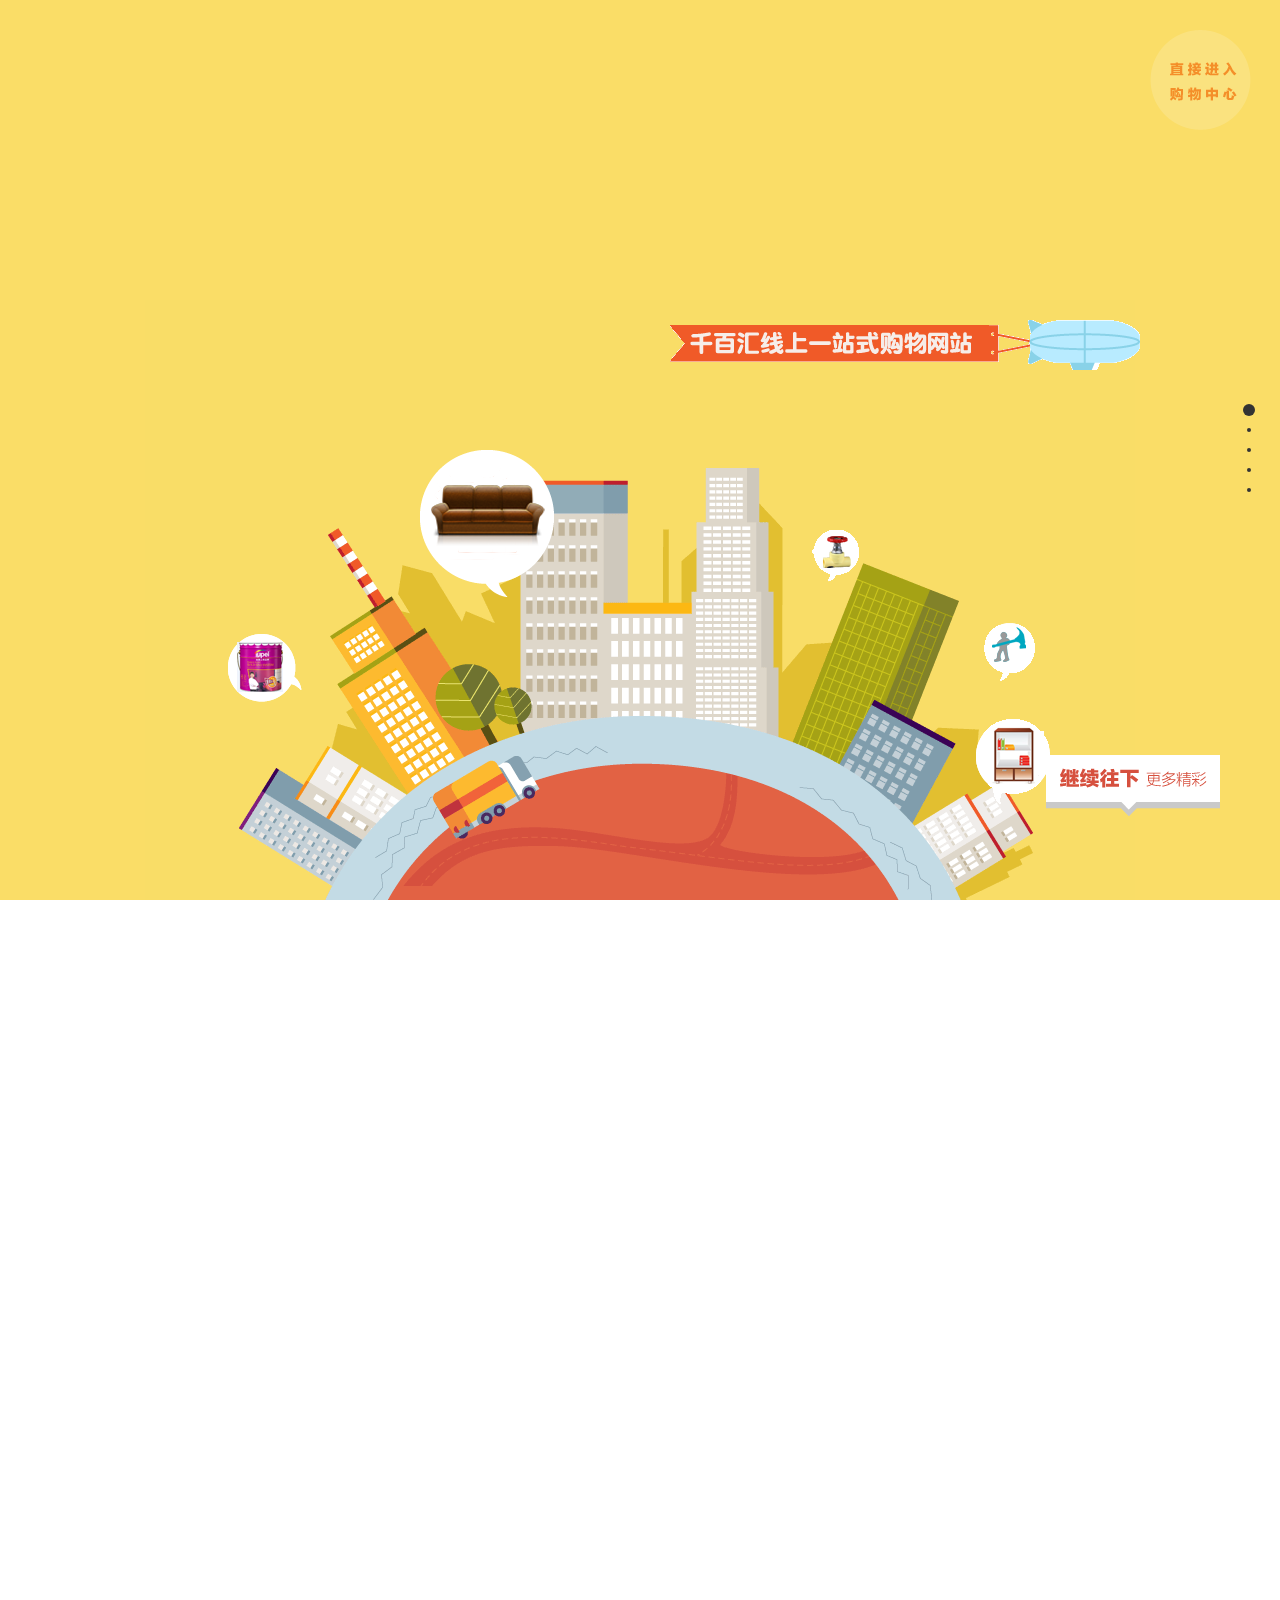
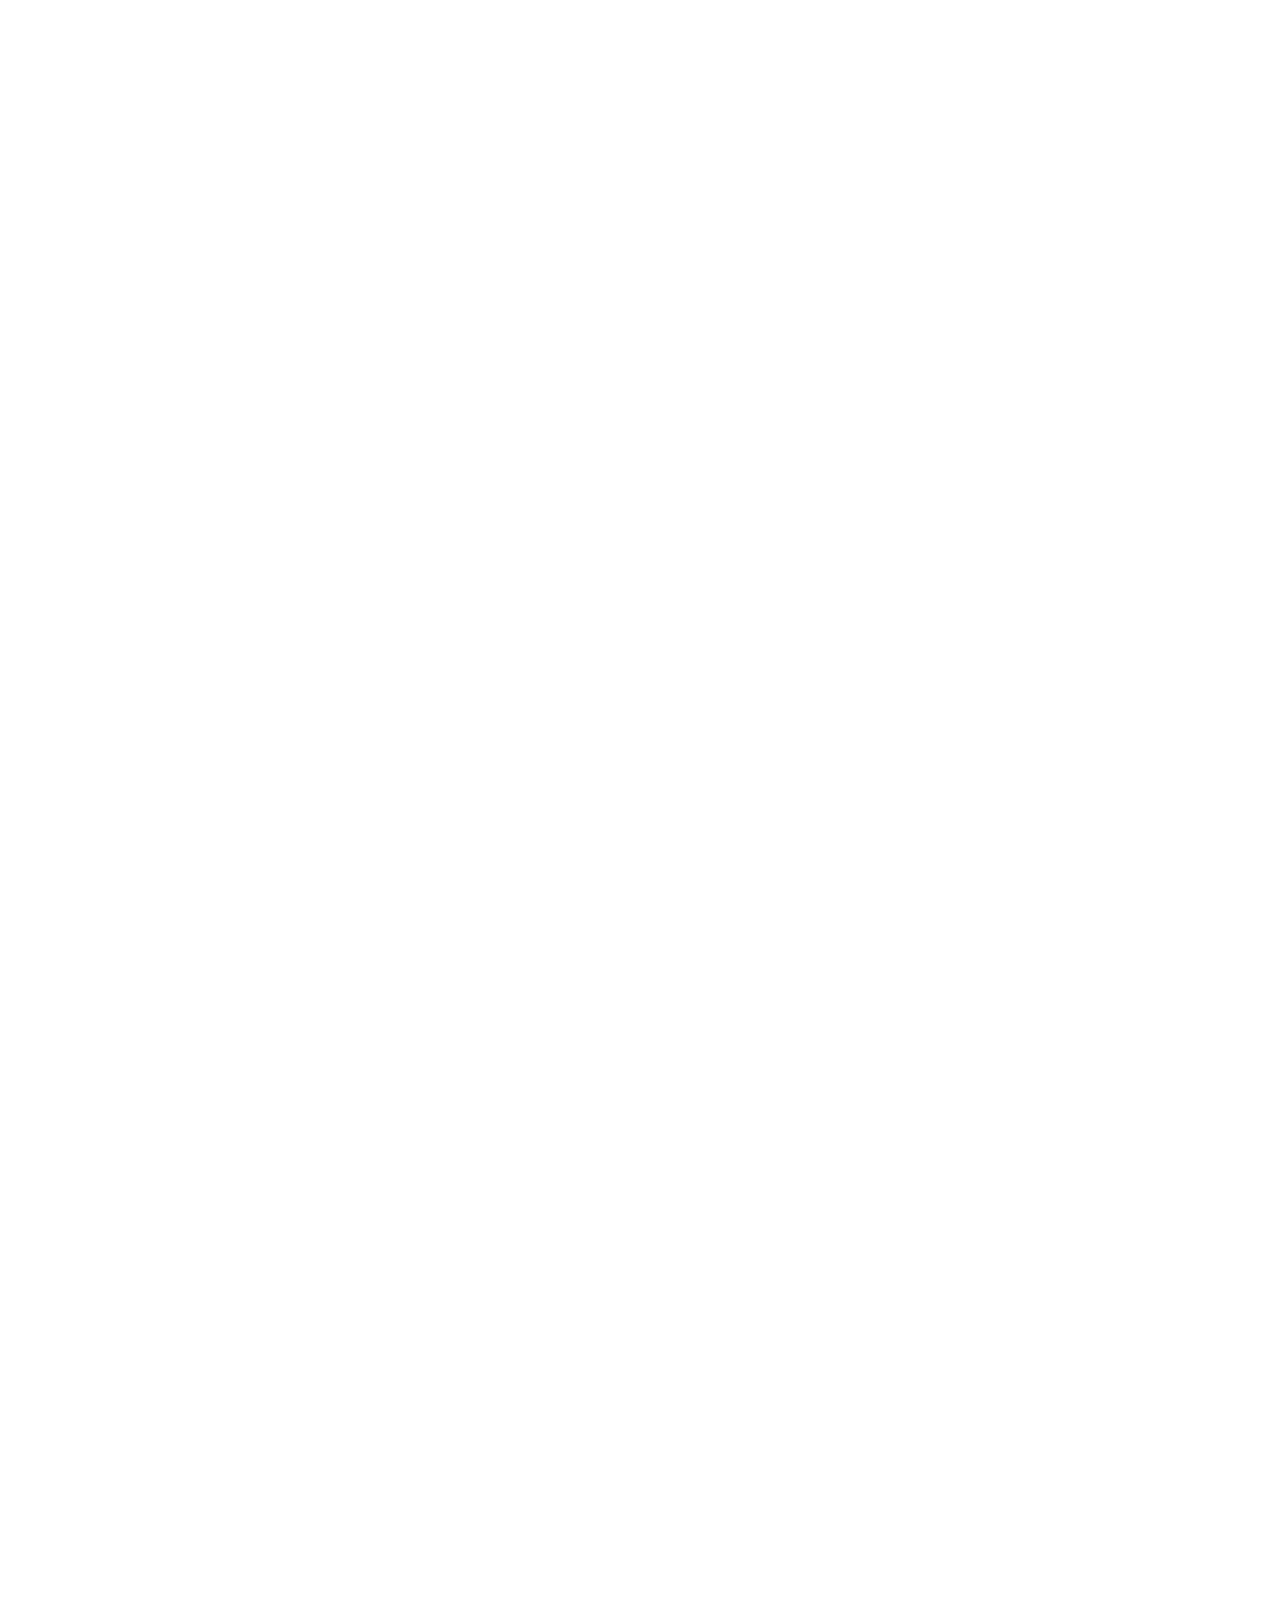
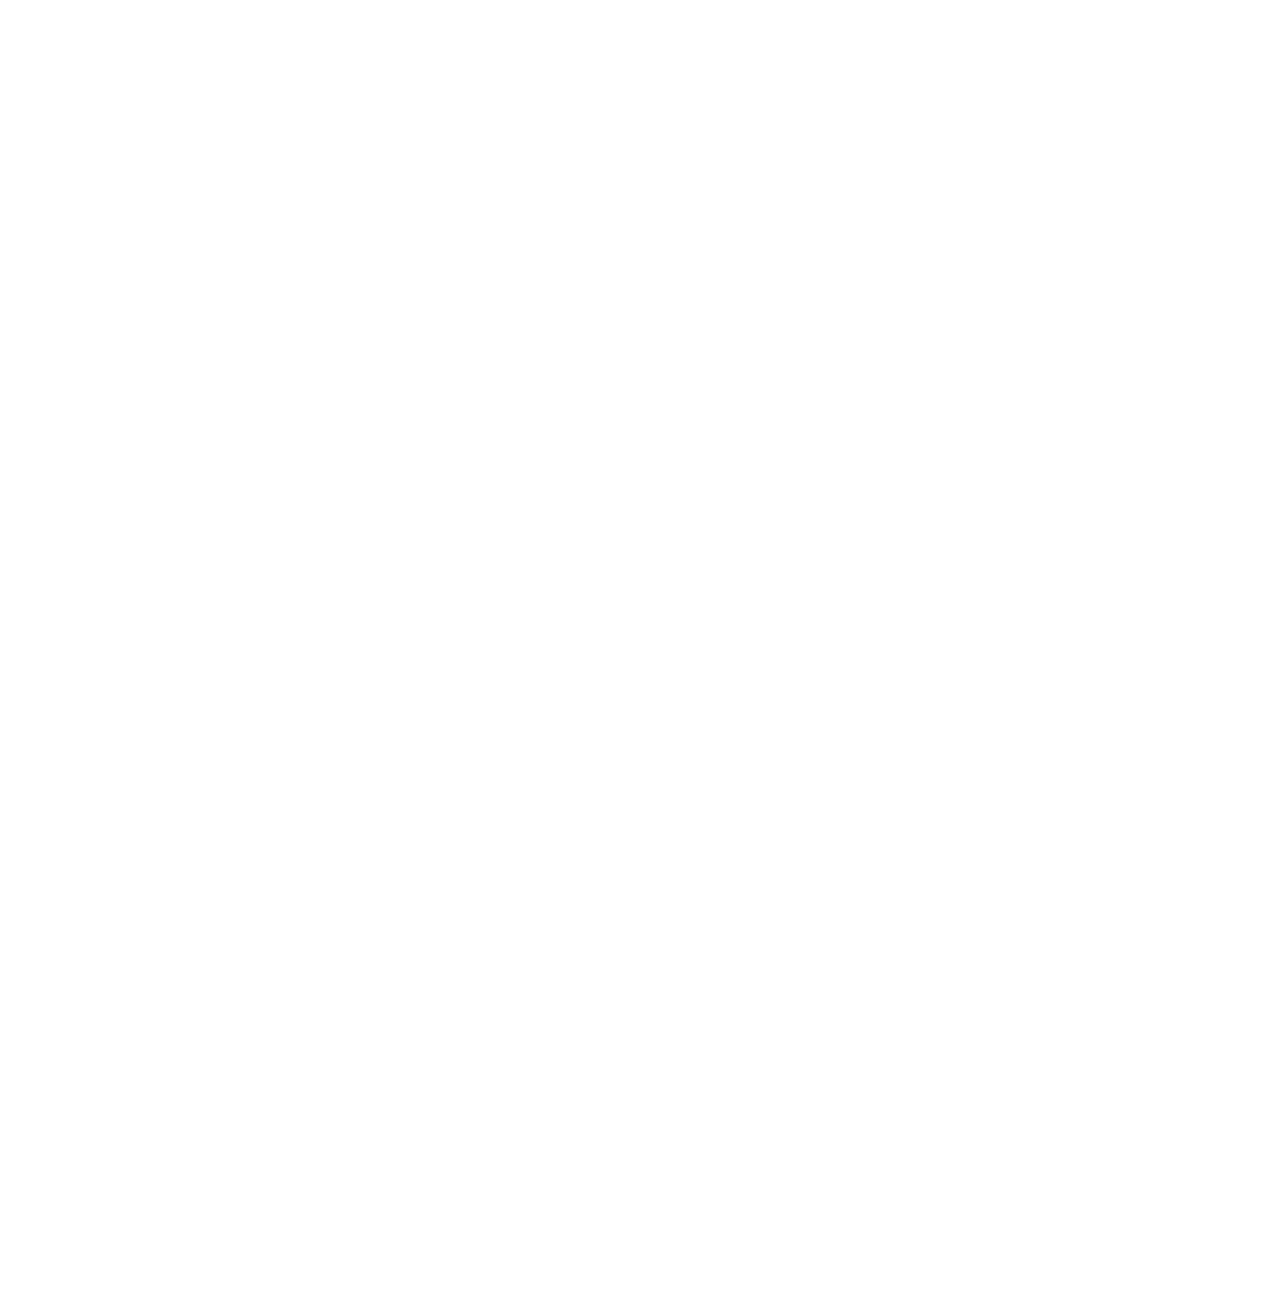
<file: CSS3网页动画-购物车/index.html>
<!DOCTYPE html>
<html lang="en">
<head>
    <meta charset="UTF-8">
    <title>gouwuche</title>
    <link rel="stylesheet" href="css/jquery.fullpage.css">
    <link rel="stylesheet" href="css/index.css">
</head>
<body>
<a href="#" class="go"><img src="images/00-go.png" alt=""></a>
<a href="javascript:;" class="more"><img src="images/00-more.png" alt=""></a>

<div class="container">
    <div class="section screen01">
        <div class="content">
            <div class="goods"><img src="images/01-goods.png" alt=""></div>
            <div class="sofa"><img src="images/01-sofa.png" alt=""></div>
            <div class="fly"><img src="images/01-fly.png" alt=""></div>
        </div>
    </div>
    <div class="section screen02">
        <div class="content">
            <div class="goods"><img src="images/02-goods.png" alt=""></div>
            <div class="sofa"><img src="images/02-sofa.png" alt=""></div>
            <div class="input">
                <img class="search" src="images/02-search.png" alt="">
                <img class="key" src="images/02-key.png" alt="">
            </div>
            <div class="text">
                <img class="text01" src="images/02-text1.png" alt="">
                <img class="text02" src="images/02-text2.png" alt="">
            </div>
        </div>
    </div>

    <div class="section screen03">
        <div class="content">
            <div class="sofa"><img src="images/02-sofa.png" alt=""></div>
            <div class="change">
                <img src="images/03-change01.gif" alt="">
                <img src="images/03-change02.gif" alt="">
            </div>
            <div class="cart">
                <img src="images/03-cart01.gif" alt="">
                <img src="images/03-cart02.gif" alt="">
            </div>
        </div>
    </div>
    <div class="section">5</div>
    <div class="section">6</div>
</div>
<script src="js/jquery.min.js"></script>
<script src="js/jquery.fullpage.js"></script>
<script src="js/index.js"></script>
</body>
</html>
</file>
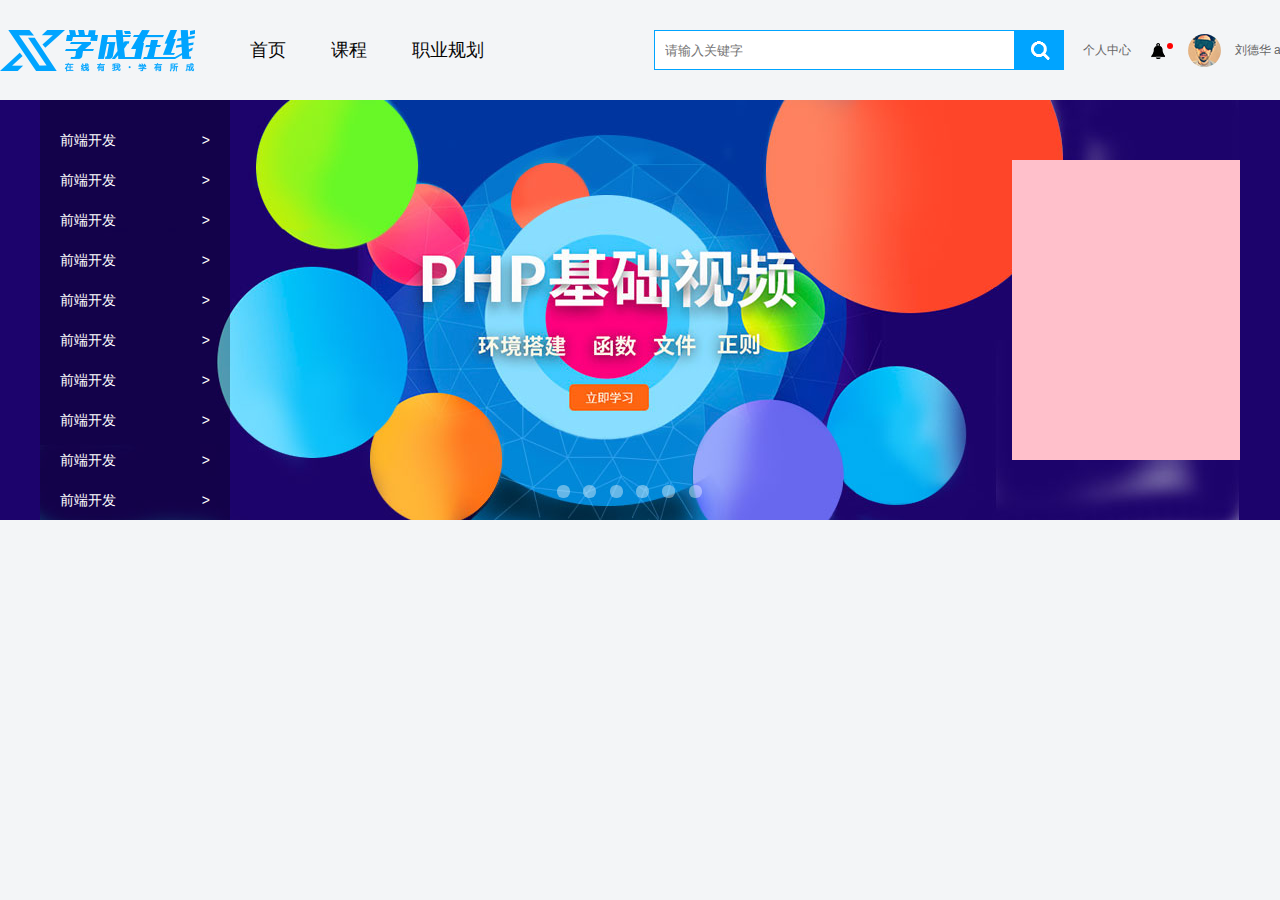
<file: 基础仿学成在线网站/index.html>
<!DOCTYPE html>
<html lang="en">
<head>
	<meta charset="UTF-8">
	<title>学成在线教育平台-不是每个网站都叫学成在线</title>
	<!-- css初始化文件 -->
	<link rel="stylesheet" href="css/base.css">
	<!-- 首页文件 -->
	<link rel="stylesheet" href="css/index.css">
	<!-- 制作自己的ico图标  利用转换工具 把 png 转换为ico格式 bitbug -->
	<link rel="shortcut icon" href="favicon.ico" /> 
</head>
<body>
	<header>
		<!-- logo -->
		<div class="logo">
			<h1>
				<a href="#" title="学成在线教育平台">学成在线</a>
			</h1>
		</div>
		<!-- nav部分 -->
		<nav>
			<ul>
				<li><a href="#">首页</a></li>
				<li><a href="#">课程</a></li>
				<li><a href="#">职业规划</a></li>
			</ul>
		</nav>

		<!-- search -->
		<div class="search">
			<input type="search" name="" id="" placeholder="请输入关键字"> <button></button>
		</div>
		<!-- 个人中心 -->
		<div class="personal">
			<dl>
				<dt>个人中心</dt>
				<dd>
					<s>
						<img src="images/ld.png" height="16" width="14" alt="">
					</s>
					<span>
						<img src="images/pic.png" height="33" width="33" alt="">
						刘德华 andy
					</span>
				</dd>
			</dl>
		</div>
	</header>

	<div class="banner">
		<div class="w inner">
			<ul>
				<li><a href="#"><img src="images/banner.jpg" ></a></li>
			</ul>
			<!-- 侧边栏 -->
			<div class="subnav">
				 <ul>
				 	<li><a href="#">前端开发  <span> > </span></a></li>
				 	<li><a href="#">前端开发  <span> > </span></a></li>
				 	<li><a href="#">前端开发  <span> > </span></a></li>
				 	<li><a href="#">前端开发  <span> > </span></a></li>
				 	<li><a href="#">前端开发  <span> > </span></a></li>
				 	<li><a href="#">前端开发  <span> > </span></a></li>
				 	<li><a href="#">前端开发  <span> > </span></a></li>
				 	<li><a href="#">前端开发  <span> > </span></a></li>
				 	<li><a href="#">前端开发  <span> > </span></a></li>
				 	<li><a href="#">前端开发  <span> > </span></a></li>
				 </ul>
			</div>

			<!-- 小圆点 -->
			<div class="circle">
				<i class="current"></i>
				<i></i>
				<i></i>
				<i></i>
				<i></i>
				<i></i>
			</div>

			<div class="timebook">
				
			</div>
		</div>
	</div>
</body>
</html>
</file>
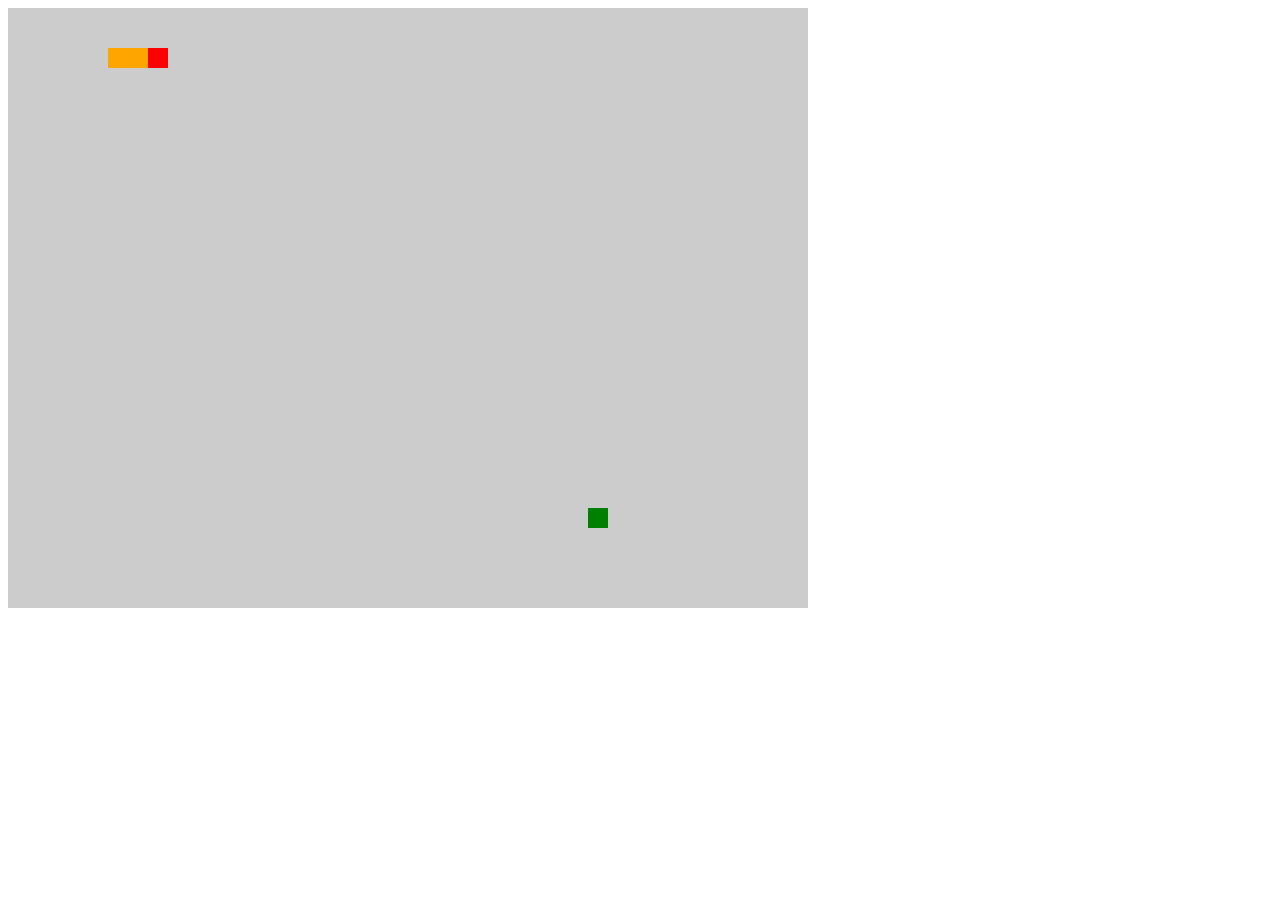
<file: js贪吃蛇.html>
<!DOCTYPE html>
<html lang="en">
<head>
  <meta charset="UTF-8">
  <title>title</title>
  <style>
    .map {
      width: 800px;
      height: 600px;
      background-color: #CCC;
      position: relative;
    }
  </style>
</head>
<body>
<!--画出地图,设置样式-->
<div class="map"></div>
<script>


  //自调用函数----食物的
  (function () {
    var elements = [];//用来保存每个小方块食物的
    //食物就是一个对象,有宽,有高,有颜色,有横纵坐标,先定义构造函数,然后创建对象
    function Food(x, y, width, height, color) {
      //横纵坐标
      this.x = x || 0;
      this.y = y || 0;
      //宽和高
      this.width = width || 20;
      this.height = height || 20;
      //背景颜色
      this.color = color || "green";
    }

    //为原型添加初始化的方法(作用：在页面上显示这个食物)
    //因为食物要在地图上显示,所以,需要地图的这个参数(map---就是页面上的.class=map的这个div)
    Food.prototype.init = function (map) {
      //先删除这个小食物
      //外部无法访问的函数
      remove();

      //创建div
      var div = document.createElement("div");
      //把div加到map中
      map.appendChild(div);
      //设置div的样式
      div.style.width = this.width + "px";
      div.style.height = this.height + "px";
      div.style.backgroundColor = this.color;
      //先脱离文档流
      div.style.position = "absolute";
      //随机横纵坐标
      this.x = parseInt(Math.random() * (map.offsetWidth / this.width)) * this.width;
      this.y = parseInt(Math.random() * (map.offsetHeight / this.height)) * this.height;
      div.style.left = this.x + "px";
      div.style.top = this.y + "px";

      //把div加入到数组elements中
      elements.push(div);
    };

    //私有的函数---删除食物的
    function remove() {
      //elements数组中有这个食物
      for (var i = 0; i < elements.length; i++) {
        var ele = elements[i];
        //找到这个子元素的父级元素,然后删除这个子元素
        ele.parentNode.removeChild(ele);
        //再次把elements中的这个子元素也要删除
        elements.splice(i, 1);
      }
    }

    //把Food暴露给Window,外部可以使用
    window.Food = Food;
  }());

  //自调用函数---小蛇
  (function () {
    var elements = [];//存放小蛇的每个身体部分
    //小蛇的构造函数
    function Snake(width, height, direction) {
      //小蛇的每个部分的宽
      this.width = width || 20;
      this.height = height || 20;
      //小蛇的身体
      this.body = [
        {x: 3, y: 2, color: "red"},//头
        {x: 2, y: 2, color: "orange"},//身体
        {x: 1, y: 2, color: "orange"}//身体
      ];
      //方向
      this.direction = direction || "right";
    }

    //为原型添加方法--小蛇初始化的方法
    Snake.prototype.init = function (map) {
      //先删除之前的小蛇
      remove();//===========================================

      //循环遍历创建div
      for (var i = 0; i < this.body.length; i++) {
        //数组中的每个数组元素都是一个对象
        var obj = this.body[i];
        //创建div
        var div = document.createElement("div");
        //把div加入到map地图中
        map.appendChild(div);
        //设置div的样式
        div.style.position = "absolute";
        div.style.width = this.width + "px";
        div.style.height = this.height + "px";
        //横纵坐标
        div.style.left = obj.x * this.width + "px";
        div.style.top = obj.y * this.height + "px";
        //背景颜色
        div.style.backgroundColor = obj.color;
        //方向暂时不定
        //把div加入到elements数组中----目的是为了删除
        elements.push(div);
      }
    };

    //为原型添加方法---小蛇动起来
    Snake.prototype.move = function (food, map) {
      //改变小蛇的身体的坐标位置
      var i = this.body.length - 1;//2
      for (; i > 0; i--) {
        this.body[i].x = this.body[i - 1].x;
        this.body[i].y = this.body[i - 1].y;
      }
      //判断方向---改变小蛇的头的坐标位置
      switch (this.direction) {
        case "right":
          this.body[0].x += 1;
          break;
        case "left":
          this.body[0].x -= 1;
          break;
        case "top":
          this.body[0].y -= 1;
          break;
        case "bottom":
          this.body[0].y += 1;
          break;
      }

      //判断有没有吃到食物
      //小蛇的头的坐标和食物的坐标一致
      var headX=this.body[0].x*this.width;
      var headY=this.body[0].y*this.height;
      //判断小蛇的头的坐标和食物的坐标是否相同
      if(headX==food.x&&headY==food.y){
        //获取小蛇的最后的尾巴
        var last=this.body[this.body.length-1];
        //把最后的蛇尾复制一个,重新的加入到小蛇的body中
        this.body.push({
          x:last.x,
          y:last.y,
          color:last.color
        });
        //把食物删除,重新初始化食物
        food.init(map);
      }
    }
    ;//删除小蛇的私有的函数=============================================================================
    function remove() {
      //删除map中的小蛇的每个div,同时删除elements数组中的每个元素,从蛇尾向蛇头方向删除div
      var i = elements.length - 1;
      for (; i >= 0; i--) {
        //先从当前的子元素中找到该子元素的父级元素,然后再弄死这个子元素
        var ele = elements[i];
        //从map地图上删除这个子元素div
        ele.parentNode.removeChild(ele);
        elements.splice(i, 1);
      }
    }

    //把Snake暴露给window,外部可以访问
    window.Snake = Snake;
  }());

  //自调用函数---游戏对象================================================
  (function () {

    var that = null;//该变量的目的就是为了保存游戏Game的实例对象-------

    //游戏的构造函数
    function Game(map) {
      this.food = new Food();//食物对象
      this.snake = new Snake();//小蛇对象
      this.map = map;//地图
      that = this;//保存当前的实例对象到that变量中-----------------此时that就是this
    }

    //初始化游戏-----可以设置小蛇和食物显示出来
    Game.prototype.init = function () {
      //初始化游戏
      //食物初始化
      this.food.init(this.map);
      //小蛇初始化
      this.snake.init(this.map);
      //调用自动移动小蛇的方法========================||调用了小蛇自动移动的方法
      this.runSnake(this.food, this.map);
      //调用按键的方法
      this.bindKey();//========================================
    };

    //添加原型方法---设置小蛇可以自动的跑起来
    Game.prototype.runSnake = function (food, map) {

      //自动的去移动
      var timeId = setInterval(function () {
        //此时的this是window
        //移动小蛇
        this.snake.move(food, map);
        //初始化小蛇
        this.snake.init(map);
        //横坐标的最大值
        var maxX = map.offsetWidth / this.snake.width;
        //纵坐标的最大值
        var maxY = map.offsetHeight / this.snake.height;
        //小蛇的头的坐标
        var headX = this.snake.body[0].x;
        var headY = this.snake.body[0].y;
        //横坐标
        if (headX < 0 || headX >= maxX) {
          //撞墙了,停止定时器
          clearInterval(timeId);
          alert("游戏结束");
        }
        //纵坐标
        if (headY < 0 || headY >= maxY) {
          //撞墙了,停止定时器
          clearInterval(timeId);
          alert("游戏结束");
        }
      }.bind(that), 150);
    };

    //添加原型方法---设置用户按键,改变小蛇移动的方向
    Game.prototype.bindKey=function () {

      //获取用户的按键,改变小蛇的方向
      document.addEventListener("keydown",function (e) {
        //这里的this应该是触发keydown的事件的对象---document,
        //所以,这里的this就是document
        //获取按键的值
        switch (e.keyCode){
          case 37:this.snake.direction="left";break;
          case 38:this.snake.direction="top";break;
          case 39:this.snake.direction="right";break;
          case 40:this.snake.direction="bottom";break;
        }
      }.bind(that),false);
    };

    //把Game暴露给window,外部就可以访问Game对象了
    window.Game = Game;
  }());



  //初始化游戏对象
  var gm = new Game(document.querySelector(".map"));

  //初始化游戏---开始游戏
  gm.init();


  //外部测试代码
  //  var fd = new Food();
  //  fd.init(document.querySelector(".map"));
  //  //创建小蛇
  //  var snake = new Snake();
  //  snake.init(document.querySelector(".map"));//先在地图上看到小蛇
  //
  //
  //
  //  setInterval(function () {
  //    snake.move(fd, document.querySelector(".map"));
  //    snake.init(document.querySelector(".map"));
  //  }, 150);


  //  snake.move(fd, document.querySelector(".map"));//走一步
  //  snake.init(document.querySelector(".map"));//初始化---重新画一条小蛇(先删除之前的小蛇,把现在的小蛇显示出来)

  //  snake.move(fd, document.querySelector(".map"));
  //  snake.init(document.querySelector(".map"));
  //  snake.move(fd, document.querySelector(".map"));
  //  snake.init(document.querySelector(".map"));
  //  snake.move(fd, document.querySelector(".map"));
  //  snake.init(document.querySelector(".map"));
  //  snake.move(fd, document.querySelector(".map"));
  //  snake.init(document.querySelector(".map"));
  //  snake.move(fd, document.querySelector(".map"));
  //  snake.init(document.querySelector(".map"));
  //
  //  snake.move(fd, document.querySelector(".map"));
  //  snake.init(document.querySelector(".map"));


  //  fd.init(document.querySelector(".map"));
  //  fd.init(document.querySelector(".map"));
  //  fd.init(document.querySelector(".map"));
  //  fd.init(document.querySelector(".map"));
  //console.log(fd.x+"====>"+fd.y);

  //console.log(fd.width);

</script>
</body>
</html>
</file>
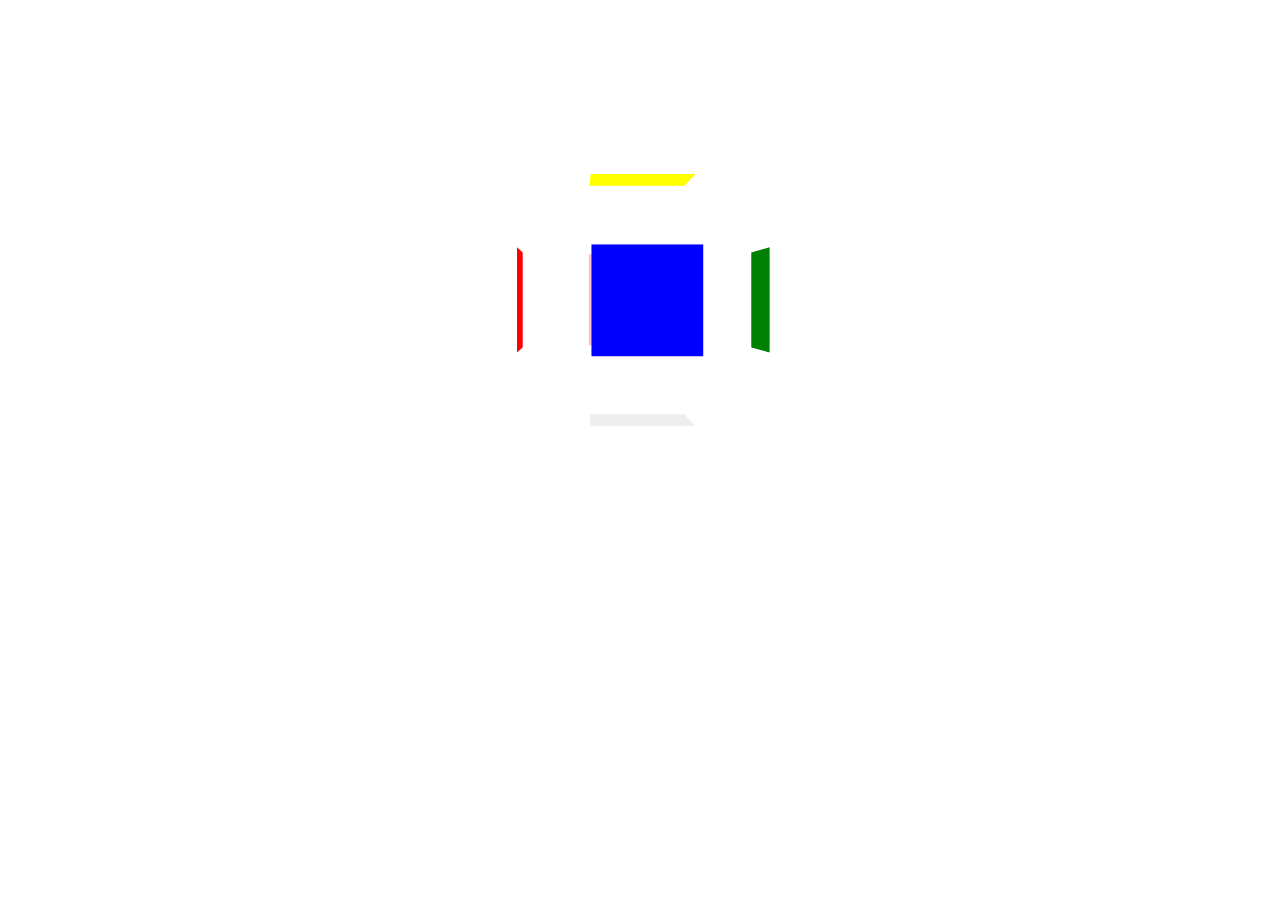
<file: 方块旋转动画.html>
<!DOCTYPE html>
<html>
	<head>
		<meta charset="UTF-8">
		<title></title>
	</head>
	<style type="text/css">
	.overbox{
		-webkit-perspective: 1000;
		perspective-origin: 45% 50%;
		}
	.box{
		margin: 50px auto;
		/*overflow: hidden;
		position: relative;
		/*background-color: lightblue;*/
		width: 500px;
		height: 500px;
		/*-webkit-perspective: 1000;*/
		/*perspective-origin: 0% 50%;*/
		animation: roate 8s ease-in-out infinite;
		/*transform: rotateX(0deg) rotateY(0deg);*/
		transform-style: preserve-3d;
	}
	.color{
		position: absolute;
		color: rgba(0,0,0,.0);
		width: 100px;
		height: 100px;		
	}
	.box1{
		left: 200px;
		top: 200px;
		background-color: blue;
		transform: translateZ(100px);
	}
	.box2{
		left: 80px;
		top: 200px;
		background-color: red;
		transform: rotateY(90deg);
	}
	.box3{
		left: 200px;
		top: 80px;
		background-color: yellow;
		transform: rotateX(90deg);
	}
	.box4{
		left: 320px;
		top: 200px;
		background-color: green;
		transform: rotateY(90deg);
	}	
	.box5{
		left: 200px;
		top: 320px;
		background-color: #eee;
		transform: rotateX(90deg);
	}
	.box6{
		left: 200px;
		top: 200px;
		background-color: pink;
		transform: translateZ(-100px);	
	}	
	@keyframes roate{
		0%{transform: rotateX(0deg) rotateY(0deg);}
		50%{transform: rotateX(360deg) rotateY(0deg);}
		100%{transform: rotateX(360deg) rotateY(360deg);}
	}	
	</style>
	
	<body>
		<div class="overbox">
			<div class="box">
				<div class="color box1">1</div>
				<div class="color box2">2</div>
				<div class="color box3">3</div>
				<div class="color box4">4</div>
				<div class="color box5">5</div>
				<div class="color box6">6</div>
			</div>	
		</div>

	</body>
</html>
</file>
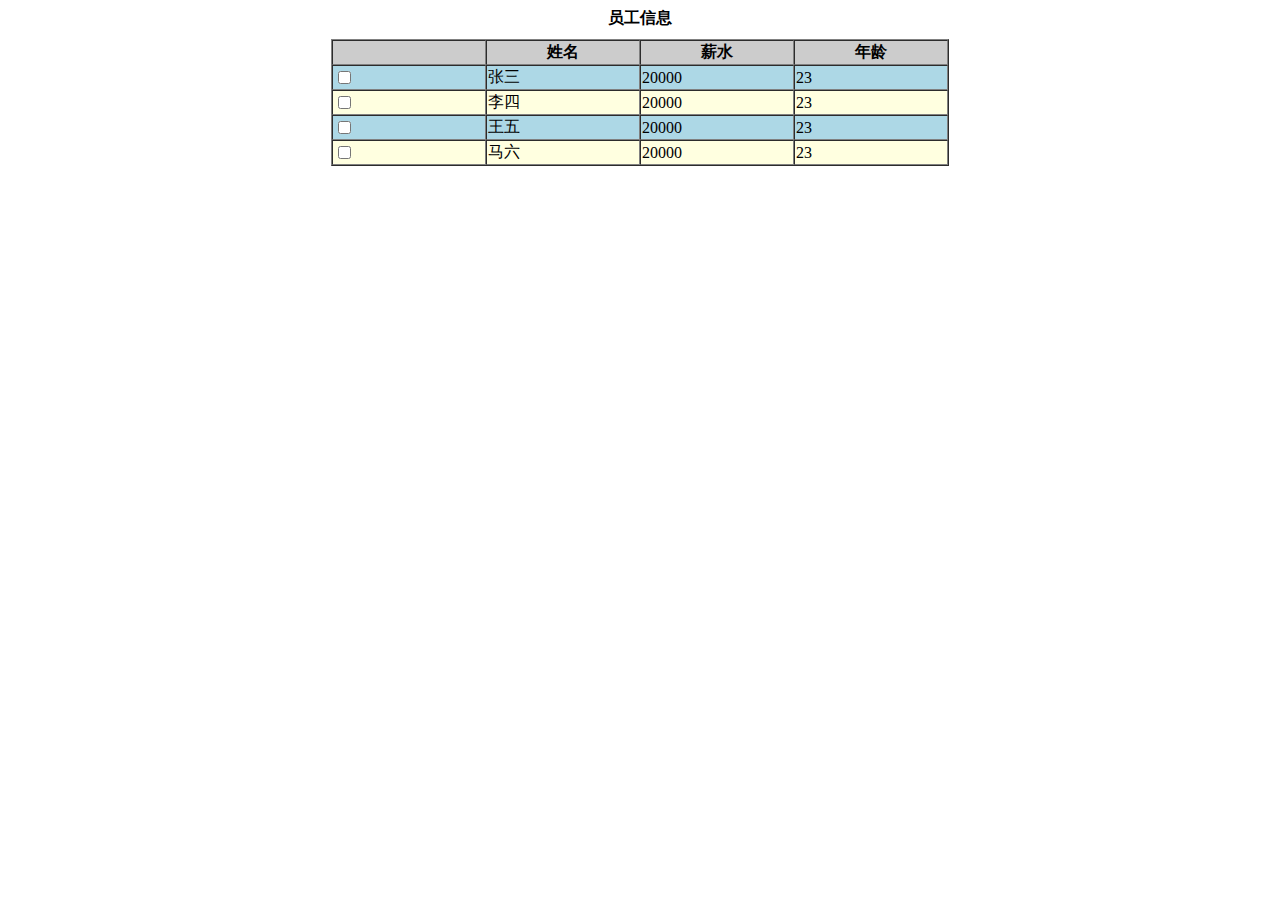
<file: 选中复选框高亮.html>
<!DOCTYPE html>
<html lang="en">
<head>
	<meta charset="UTF-8">
	<title>Document</title>
	<script src="https://cdn.staticfile.org/jquery/1.10.2/jquery.min.js"></script>
	<style type="text/css">
		tr,th{
			width: 150px;
		}
		.tou{
			background-color: #ccc;
		}
		.yi,.san{
			background-color: lightblue;
		}
		.er,.si{
			background-color: lightyellow;
		}
		.co{
			background-color: yellow;
		}
</style>
</head>
<body>
	<table id="aijquery" border="1" cellspacing="0" align="center" >
		<caption style="margin-bottom: 10px; font-size: 16px; font-weight: bold">员工信息</caption>
		<thead class="tou">
			<th></th>
			<th>姓名</th>
			<th>薪水</th>
			<th>年龄</th>
		</thead>
		<tbody>
			<tr class="yi">
				<td><input type="checkbox"></td>
				<td>张三</td>
				<td>20000</td>
				<td>23</td>
			</tr>
			<tr class="er">
				<td><input type="checkbox"></td>
				<td>李四</td>
				<td>20000</td>
				<td>23</td>
			</tr>
			<tr class="san">
				<td><input type="checkbox"></td>
				<td>王五</td>
				<td>20000</td>
				<td>23</td>
			</tr>
			<tr class="si">
				<td><input type="checkbox"></td>
				<td>马六</td>
				<td>20000</td>
				<td>23</td>
			</tr>
		</tbody>
	</table>
	<script>
		$(document).ready(function(){
			$("input").on('click',function(e){
				$(this).is(':checked')?
					$(this).parents('tr').addClass("co"):
					$(this).parents('tr').removeClass("co")
				})	
			})
	</script>
</body>
</html>
</file>
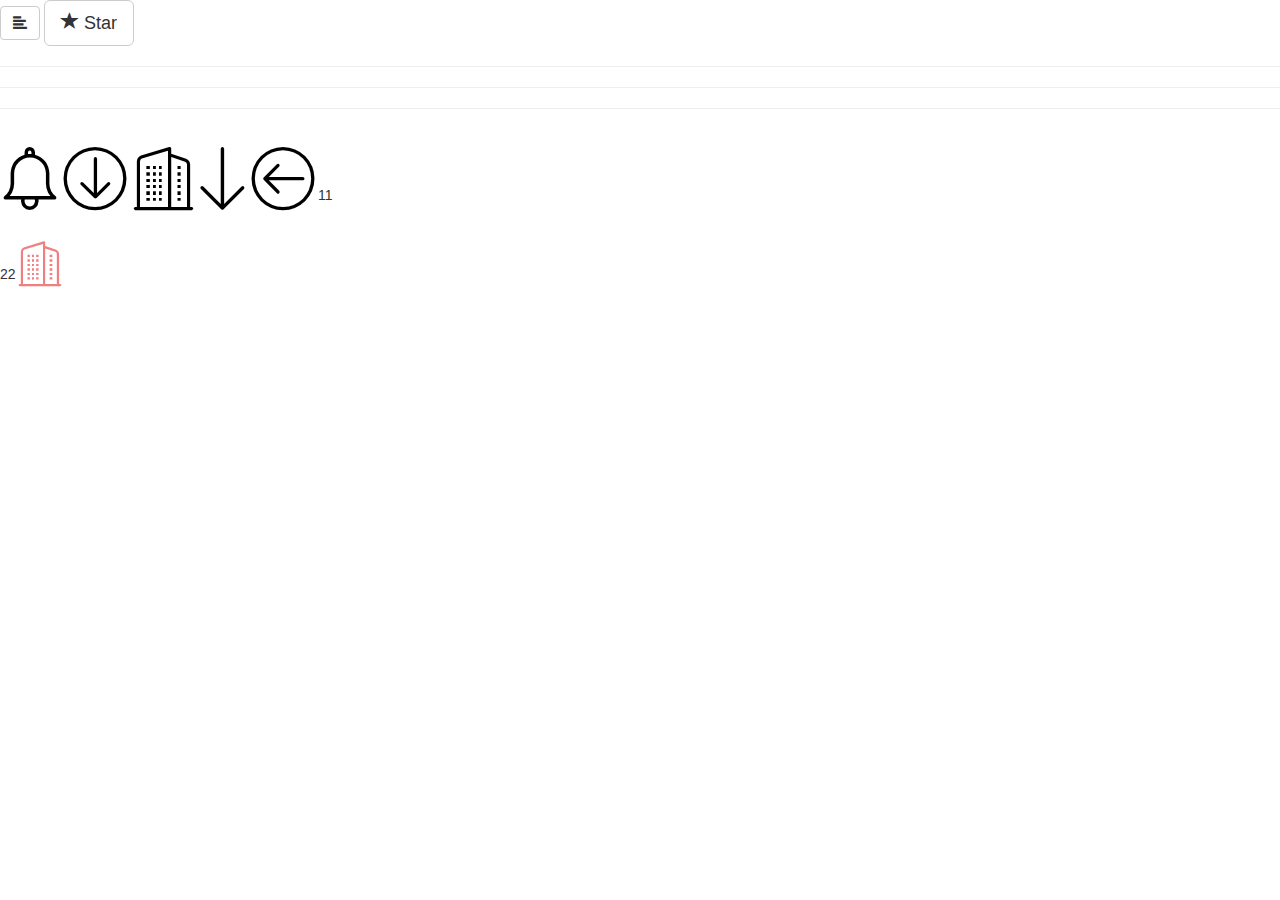
<file: bootstrap字体和图标引用/字体和图标和ttf引用.html>
<!DOCTYPE html>
<html>
	<head>
		<meta charset="UTF-8">
		<title></title>
		<link rel="stylesheet" type="text/css" href="asset/css/bootstrap.css">
    	<style type="text/css">
    		@font-face {
    			font-family: icf;
    			src: url('bdfont.ttf');
    		}
    		div.icf::before{
    			font-family: icf;
    			content: '\e001 \e003 \e002 \e004 \e005';
    			color: black;
    			font-size: 70px;
    		}
    		span.ic:after{
    			font-family: icf;
    			content: '\e002';
    			color: lightcoral;
    			font-size: 50px;
    		}
    	</style>
	</head>
	<body>
		<button type="button" class="btn btn-default" aria-label="Left Align">
		  <span class="glyphicon glyphicon-align-left" aria-hidden="true"></span>
		</button>
		
		<button type="button" class="btn btn-default btn-lg">
		  <span class="glyphicon glyphicon-star" aria-hidden="true"></span> Star
		</button>
		<hr />
		<hr />
		<hr />
		<div class="icf">11</div>
		<span class="ic">22</span>
	</body>
</html>
</file>
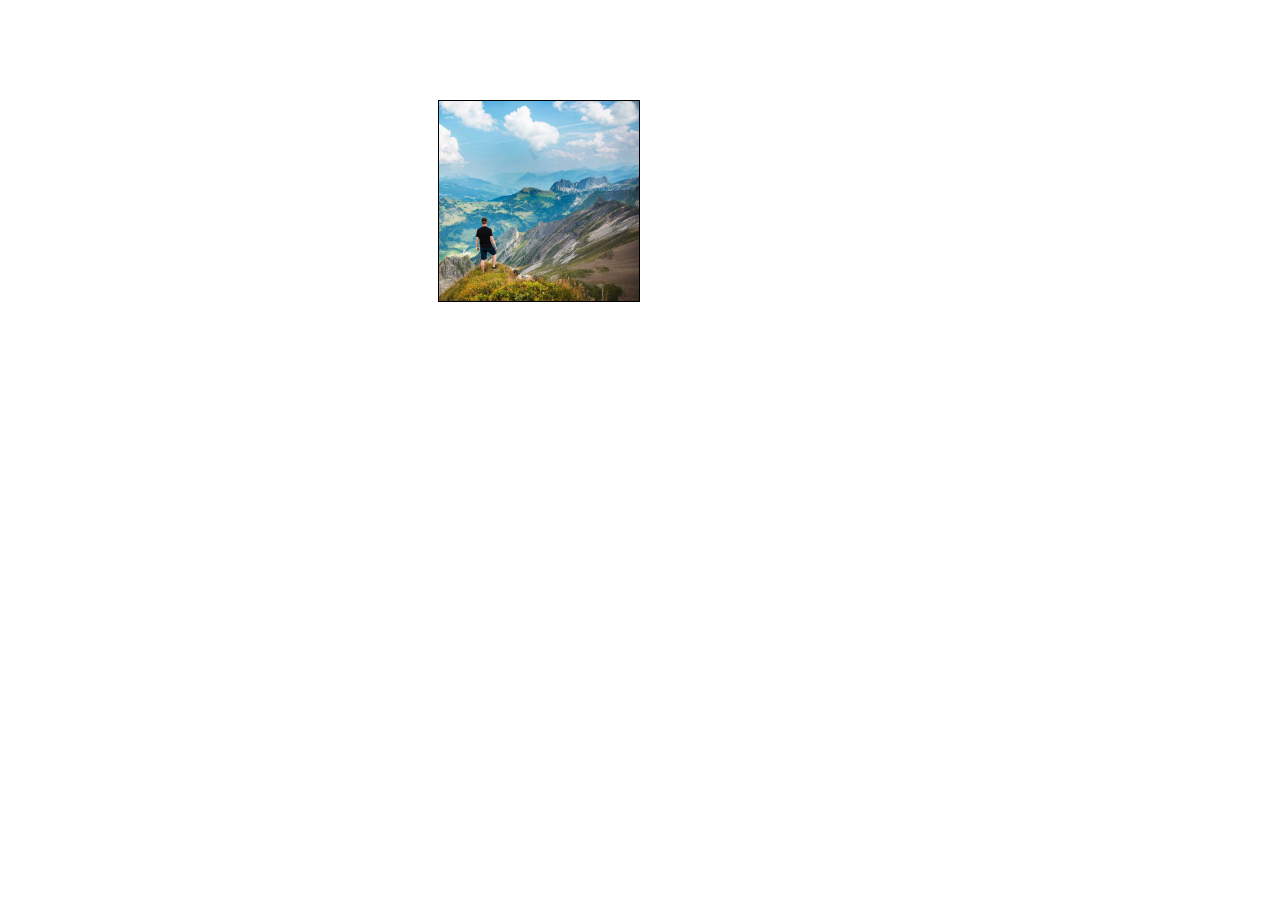
<file: 放大镜/放大镜.html>
<!DOCTYPE html>
<html>
	<head>
		<meta charset="UTF-8">
		<title></title>
		<style type="text/css">
			body{
				margin: 0;
			}
			.pic{
				width: 404px;
				height: 500px;
				margin: 100px auto;
				position: relative;
			}
			.pic .sPic{
				width: 200px;
				height: 200px;
				border: 1px black solid;
				position: absolute;
				
			}
			.sBox{
				width: 100px;
				height: 100px;
				left: 0;
				top: 0;
				background: rgba(0,0,0,0.4);
				position: absolute;
				z-index: 1;
				display: none;
			}
			.pic .bPic{
				width: 200px;
				height: 200px;
				border: 1px black solid;
				position: absolute;
				left: 200px;
				overflow: hidden;
				display: none;				
			}
			.pic .bPic img{
				width: 402px;
				height: 402px;
				top: 0px;
				left: 0px;
				position: absolute;
			}
			.pic .xxx{
				width: 200px;
				height: 200px;
				position: absolute;
				z-index: 2;
			}
		</style>
	</head>
	<body>
		<div class="pic">
			<div class="sBox"></div>
			<img class="sPic" src="img/landscape.jpg"/>
			<div class="xxx"></div>
			<div class="bPic">
				<img src="img/landscape.jpg"/>	
			</div>
		</div>
	</body>
</html>
<script src="JQ/jquery.js"></script>
<script type="text/javascript">
	$(function(){
		$('.pic .xxx').mousemove(function(e){
			if(e.offsetX<=50)
				e.offsetX=50
			if(e.offsetX>=150)
				e.offsetX=150
			if(e.offsetY<=50)
				e.offsetY=50
			if(e.offsetY>=150)
				e.offsetY=150
			$('.sBox').css({
				left:e.offsetX-50,
				top:e.offsetY-50,
			})
			$('.pic .bPic').css(
				'display','block'
			)
			$('.sBox').css(
				'display','block'
			)
			$('.bPic img').css({
				left:-(e.offsetX-50)*2,
				top:-(e.offsetY-50)*2
			})
		});
		$('.pic .xxx').mouseleave(function(e){
			$('.pic .bPic').css(
				'display','none'
			)
			$('.sBox').css(
				'display','none'
			)
		})
	});
</script>
</file>
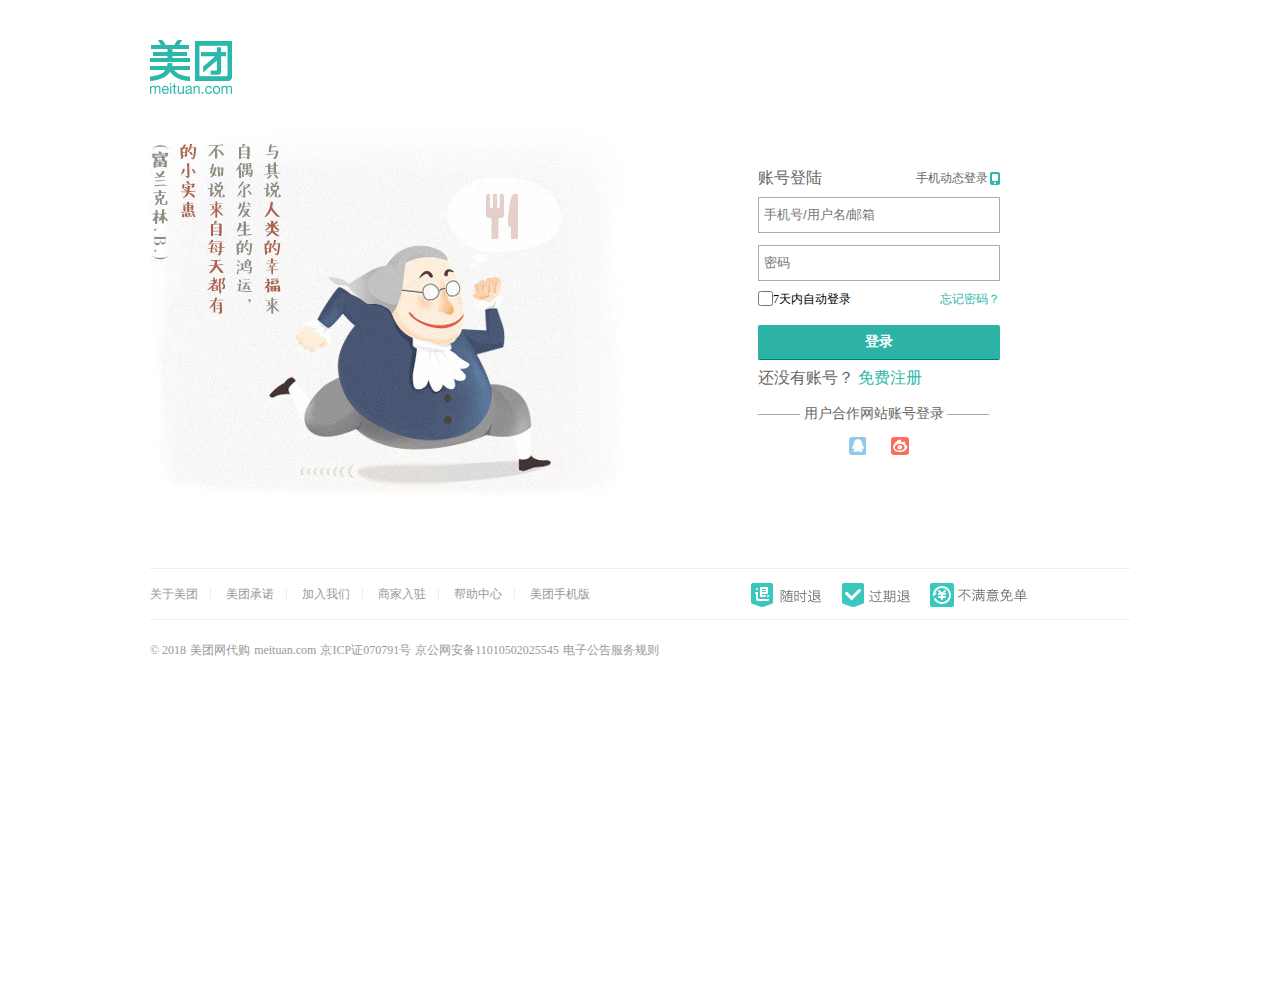
<file: 美团登录/美团登录.html>
<!DOCTYPE html>
<html lang="en">
<head>
	<meta charset="UTF-8">
	<title>Document</title>
	<style type="text/css">
	body{
		margin: 0;
	}
		.layout{
			width: 980px;
			height: 1000px;
			/*text-align: center; 这个是盒子里面内容居中*/
			margin: auto;
		}
		.meituan{
			display: inline-block;
			background-image: url("2.png");
			width: 83px;
			height: 54px;
			background-position: -188px -808px;
			margin: 40px auto 30px;
			
		}
		.img{
			width: 980px;
			height: 370px;
			/*display: inline-block;*/
		}
		.denglu{
			width: 242px;
			display: inline-block;
			float: right;
			margin-top: 40px;
			margin-right:130px;
		}
		.denglu .phone{
			display: inline-block;
			margin-right: 12px;
			line-height: 20.8px;
			text-decoration: none;
			color: #666;
			font-size: 12px;
			float: right;
		}
		i{
			position: absolute;
			background: url(2.png) no-repeat;
			color: transparent;
			margin-top: 4px;
			width: 14px;
			height: 14px;
			background-position: -877px -677px;
		}
		.denglu .zhanghao{
			display: inline-block;
			width: 242px;
			height: 20.8px;
			margin-bottom: 8px;
			font-weight: 400;
			color: #666;
		}
		.denglu input{
			width: 230px;
			height: 24px;
			border-color: #999;
			border: 1px solid #aaa;
			padding: 5px;
			color: #666;
		}
		.denglu .cb{
			width: 15px;
			height: 15px;
			display: inline-block;
			margin:0;
		}
		.denglu .pw {
			font-size: 12px;
			text-decoration: none;
			color: #2bb8aa;
			float: right;
		}
		.denglu .ip_denglu{
			width: 100%;
			height: 34.8px;
			color: white;
			background-color: #2db3a6;
			border-color: #008177;
			font-weight: 700;
			padding: 7px 20px 6px;
			font-size: 14px;
			border-radius: 2px;
			border-width: 0 0 1px;
			margin-top: 13px;
		}
		.phone:hover,.pw:hover{
			text-decoration: underline;
		}
		.denglu .qq{
			display: inline-block;
			width: 17px;
			height: 18px;
			background-image: url(2.png);
			margin-right:20px;
			background-position: -1250px -491px;
		}
		.denglu .sina{
			display: inline-block;
			width: 19px;
			height: 18px;
			background-image: url(2.png);
			background-position: -1249px -545px;
		}
		.foot{
			width: 100%;
			height:50px;
			border-top: 1px solid #EEE;
			border-bottom: 1px solid #EEE;
			margin-top: 70px;
		}
		.foot .foot_ul{
			display: inline-block;
			list-style: none;
			padding-left: 0;
		}
		.foot .foot_ul li{
			float: left;
			width: 60px;
			height: 13.6px;
			line-height: 8.6px;
			margin-right: 15px;
			margin-top: 3px;
			border-right: 1px solid #EEE;
		}
		.foot .foot_ul li a{
			/*display: inline-block;*/
			text-decoration: none;
			line-height: 13.6px;
			font-size: 12px;
			color: #999;
		}
		.last p,.last a{
			display: inline-block;
			color: #999;
			font-size: 12px;
			text-decoration: none;
			margin-top: 20px;
		}
		.last a:hover{
			text-decoration: underline;
		}
	</style>
</head>
<body>	
	<div class="layout">	
		<a class="meituan" href="http://gz.meituan.com/"></a>
		<div class="img">
			<img src="3.jpg" alt="111">
			<div class="denglu">
				<form>
					<div class="zhanghao">账号登陆
						<a class="phone" href="#">手机动态登录<i>11</i></a>
					</div><br> 
					<input type="text" placeholder="手机号/用户名/邮箱" ><br>
					<input style="margin-top: 12px" type="text" placeholder="密码"><br>
					<div style="width: 242px; height: 21px; margin-top: 10px;">
						<input class="cb" type="checkbox" id="auto"><label style="font-size: 12px;vertical-align: top; display: inline-block;" for="auto">7天内自动登录</label>
						<a class="pw" href="https://passport.meituan.com/account/retrievepassword?service=www&continue=http%3A%2F%2Fwww.meituan.com%2Faccount%2Fsettoken%3Fcontinue%3Dhttps%253A%252F%252Fgz.meituan.com%252F">忘记密码？</a>
					</div>
					<input class="ip_denglu" type="submit" value='登录'>
					<p style="width: 100%; color: #666; float: left; margin-top: 8px;">
						还没有账号？
						<a style="color: #2bb8aa; font-size: 16px; text-decoration: none;" href="https://passport.meituan.com/account/unitivesignup?service=www&continue=http%3A%2F%2Fwww.meituan.com%2Faccount%2Fsettoken%3Fcontinue%3Dhttps%253A%252F%252Fgz.meituan.com%252F">免费注册</a>
					</p>
					<p style="color: #666; font-size: 14px;" >——— 用户合作网站账号登录 ———</p>
					<div style="width: 100% ;height:18px; text-align: center;">
						<a class="qq" href="https://graph.qq.com/oauth2.0/show?which=Login&display=pc&response_type=code&redirect_uri=https%3A%2F%2Fpassport.meituan.com%2Faccount%2Fcallback%2Ftencent&client_id=214506"></a>
					 	<a class="sina" href="https://api.weibo.com/oauth2/authorize?response_type=code&redirect_uri=https%3A%2F%2Fpassport.meituan.com%2Faccount%2Fcallback%2Fsina&client_id=579809138"></a>
					</div>
					 
				</form>
			</div>
		</div>
		<div class="foot">
			<ul class="foot_ul">
				<li><a href="">关于美团</a></li>
				<li><a href="">美团承诺</a></li>
				<li><a href="">加入我们</a></li>
				<li><a href="">商家入驻</a></li>
				<li><a href="">帮助中心</a></li>
				<li style="border-right: 0 solid white;" ><a href="">美团手机版</a></li>
			</ul>
			<a style="width: 276px; height: 24px; background: url(3.png) no-repeat; float: right; margin-top: 14px; margin-right:103px;" href="http://www.meituan.com/commitment/"></a>
			<div class="last">
				<p>© 2018</p>
				<a href="">美团网代购</a>
				<p>meituan.com</p>
				<a href="">京ICP证070791号</a>
				<p>京公网安备11010502025545</p>
				<a href="">电子公告服务规则</a>
			</div>
		</div>
	</div>
</body>
</html>
</file>
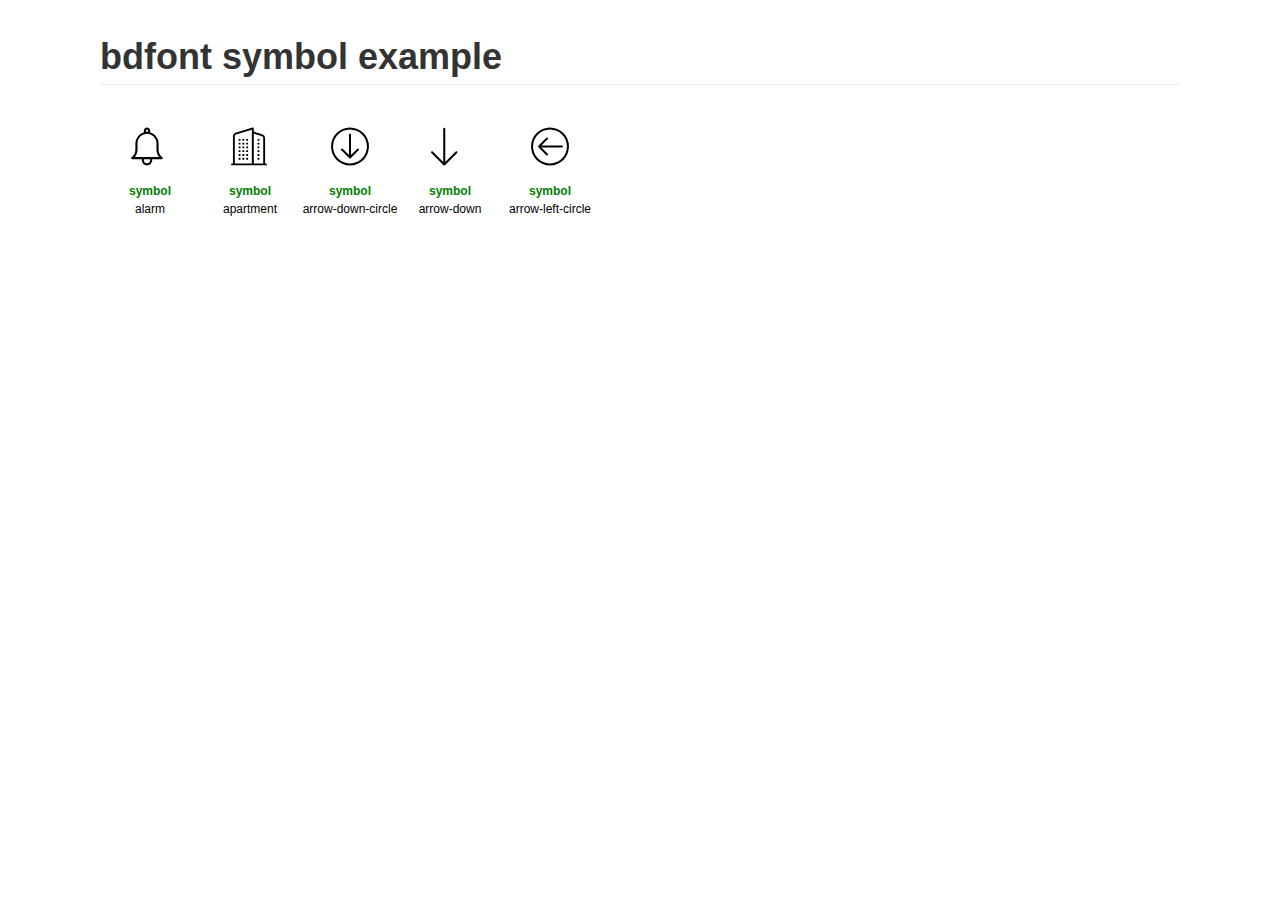
<file: bootstrap字体和图标引用/icon/example-symbol.html>
<!DOCTYPE html>
<html lang="en">
<head>
    <meta charset="UTF-8">
    <title>symbol example</title>
    <link rel="stylesheet" href="./page.css">
    <style>
        .iconfont-list .icon {
            width: 42px;
            height: 42px;
            transform: scale(1);
            -webkit-transition: transform .25s ease-out 0s;
            transition: transform .25s ease-out 0s;
        }
        .iconfont-list .icon:hover {
            transform: scale(1.5);
        }
    </style>
</head>
<body>

<svg style="position: absolute; width: 0; height: 0;" width="0" height="0" version="1.1" xmlns="http://www.w3.org/2000/svg" xmlns:xlink="http://www.w3.org/1999/xlink"><defs><symbol id="alarm" viewBox="0 -212 1024 1024"><path d="M813 573 q-90 -70 -92 -184 l0 -154 q-14 -208 -205 -272 l0 -36 q-7 -71 -77 -77 q-71 6 -77 77 l0 36 q-192 64 -206 272 l0 154 q-2 114 -92 184 q-14 12 -9 29 q7 17 24 18 l234 0 q-3 12 -3 25 q12 117 129 129 q117 -12 128 -129 q0 -13 -2 -25 l233 0 q18 -1 24 -18 q5 -17 -9 -29 l0 0 ZM413 -73 q2 -24 26 -26 q23 2 25 26 l0 26 q-12 -1 -25 -1 q-13 0 -26 1 l0 -26 l0 0 ZM516 645 q-7 71 -77 77 q-71 -6 -77 -77 q0 -13 4 -25 l145 0 q5 12 5 25 l0 0 ZM143 568 q20 -24 34 -51 q31 -60 31 -128 l0 -154 q2 -98 67 -164 q66 -65 164 -67 q98 2 163 67 q65 66 68 164 l0 154 q0 68 30 128 q15 27 35 51 l-592 0 l0 0 Z"></path></symbol><symbol id="apartment" viewBox="0 -212 1024 1024"><path d="M696 127 l45 0 l0 45 l-45 0 l0 -45 l0 0 ZM696 218 l45 0 l0 47 l-45 0 l0 -47 l0 0 ZM696 311 l45 0 l0 46 l-45 0 l0 -46 l0 0 ZM696 403 l45 0 l0 46 l-45 0 l0 -46 l0 0 ZM696 587 l45 0 l0 46 l-45 0 l0 -46 l0 0 ZM696 496 l45 0 l0 46 l-45 0 l0 -46 l0 0 ZM326 127 l47 0 l0 45 l-47 0 l0 -45 l0 0 ZM326 218 l47 0 l0 47 l-47 0 l0 -47 l0 0 ZM326 311 l47 0 l0 46 l-47 0 l0 -46 l0 0 ZM326 403 l47 0 l0 46 l-47 0 l0 -46 l0 0 ZM326 587 l47 0 l0 46 l-47 0 l0 -46 l0 0 ZM326 496 l47 0 l0 46 l-47 0 l0 -46 l0 0 ZM235 127 l45 0 l0 45 l-45 0 l0 -45 l0 0 ZM235 218 l45 0 l0 47 l-45 0 l0 -47 l0 0 ZM235 311 l45 0 l0 46 l-45 0 l0 -46 l0 0 ZM235 403 l45 0 l0 46 l-45 0 l0 -46 l0 0 ZM235 587 l45 0 l0 46 l-45 0 l0 -46 l0 0 ZM235 496 l45 0 l0 46 l-45 0 l0 -46 l0 0 ZM419 127 l46 0 l0 45 l-46 0 l0 -45 l0 0 ZM419 218 l46 0 l0 47 l-46 0 l0 -47 l0 0 ZM419 311 l46 0 l0 46 l-46 0 l0 -46 l0 0 ZM419 403 l46 0 l0 46 l-46 0 l0 -46 l0 0 ZM419 587 l46 0 l0 46 l-46 0 l0 -46 l0 0 ZM419 496 l46 0 l0 46 l-46 0 l0 -46 l0 0 ZM903 726 l-23 0 l0 -622 q-4 -60 -59 -83 l-217 -73 l0 -75 q-1 -11 -10 -19 q-9 -6 -20 -3 l-417 124 q-56 23 -61 83 l0 668 l-23 0 q-21 2 -23 23 q2 21 23 23 l830 0 q21 -2 23 -23 q-2 -21 -23 -23 l0 0 ZM805 64 q26 12 29 40 l0 622 l-230 0 l0 -729 l201 67 l0 0 ZM142 58 q3 -28 28 -38 l387 -116 l0 822 l-415 0 l0 -668 l0 0 Z"></path></symbol><symbol id="arrow-down-circle" viewBox="0 -212 1024 1024"><path d="M839 639 q133 -136 135 -327 q-2 -190 -135 -326 q-137 -133 -327 -136 q-190 3 -327 136 q-133 136 -135 326 q2 191 135 327 q137 133 327 135 q190 -2 327 -135 l0 0 ZM99 312 q4 -175 121 -292 q117 -116 292 -121 q175 5 292 121 q117 117 121 292 q-4 175 -121 293 q-117 116 -292 121 q-175 -5 -292 -121 q-117 -118 -121 -293 l0 0 ZM529 597 l195 -194 q14 -18 0 -35 q-17 -14 -34 0 l-154 153 l0 -500 q-1 -23 -24 -25 q-23 2 -24 25 l0 500 l-154 -153 q-17 -14 -34 0 q-7 7 -7 17 q0 10 7 18 l195 194 q17 14 34 0 l0 0 Z"></path></symbol><symbol id="arrow-down" viewBox="0 -212 1024 1024"><path d="M389 766.5 l298 -297 q14 -18 0 -35 q-18 -15 -35 0 l-255 255 l0 -808 q-3 -22 -25 -24 q-23 2 -25 24 l0 808 l-255 -255 q-18 -15 -35 0 q-7 8 -7 17 q0 10 7 18 l297 297 q18 15 35 0 l0 0 Z"></path></symbol><symbol id="arrow-left-circle" viewBox="0 -212 1024 1024"><path d="M185 -14 q137 -133 327 -136 q190 3 327 136 q133 136 135 326 q-2 191 -135 327 q-137 133 -327 135 q-190 -2 -327 -135 q-133 -136 -135 -327 q2 -190 135 -326 l0 0 ZM512 726 q175 -5 292 -121 q117 -117 121 -293 q-4 -175 -121 -292 q-117 -116 -292 -121 q-175 5 -292 121 q-117 117 -121 292 q4 176 121 293 q117 116 292 121 l0 0 ZM228 295 l194 -194 q17 -14 34 0 q14 17 0 34 l-152 153 l499 0 q23 3 25 24 q-2 23 -25 25 l-499 0 l152 153 q14 17 0 34 q-7 8 -17 8 q-10 0 -17 -8 l-194 -195 q-15 -17 0 -34 l0 0 Z"></path></symbol></defs></svg>
    <div class="main">
        <h1>bdfont symbol example</h1>
        <ul class="iconfont-list">
            
            <li>
                <svg class="icon"><use xlink:href="#alarm"/></svg>
                <div class="code">symbol</div>
                <div class="name">alarm</div>
            </li>
            
            <li>
                <svg class="icon"><use xlink:href="#apartment"/></svg>
                <div class="code">symbol</div>
                <div class="name">apartment</div>
            </li>
            
            <li>
                <svg class="icon"><use xlink:href="#arrow-down-circle"/></svg>
                <div class="code">symbol</div>
                <div class="name">arrow-down-circle</div>
            </li>
            
            <li>
                <svg class="icon"><use xlink:href="#arrow-down"/></svg>
                <div class="code">symbol</div>
                <div class="name">arrow-down</div>
            </li>
            
            <li>
                <svg class="icon"><use xlink:href="#arrow-left-circle"/></svg>
                <div class="code">symbol</div>
                <div class="name">arrow-left-circle</div>
            </li>
            
        </ul>
    </div>
</body>
</html>
</file>
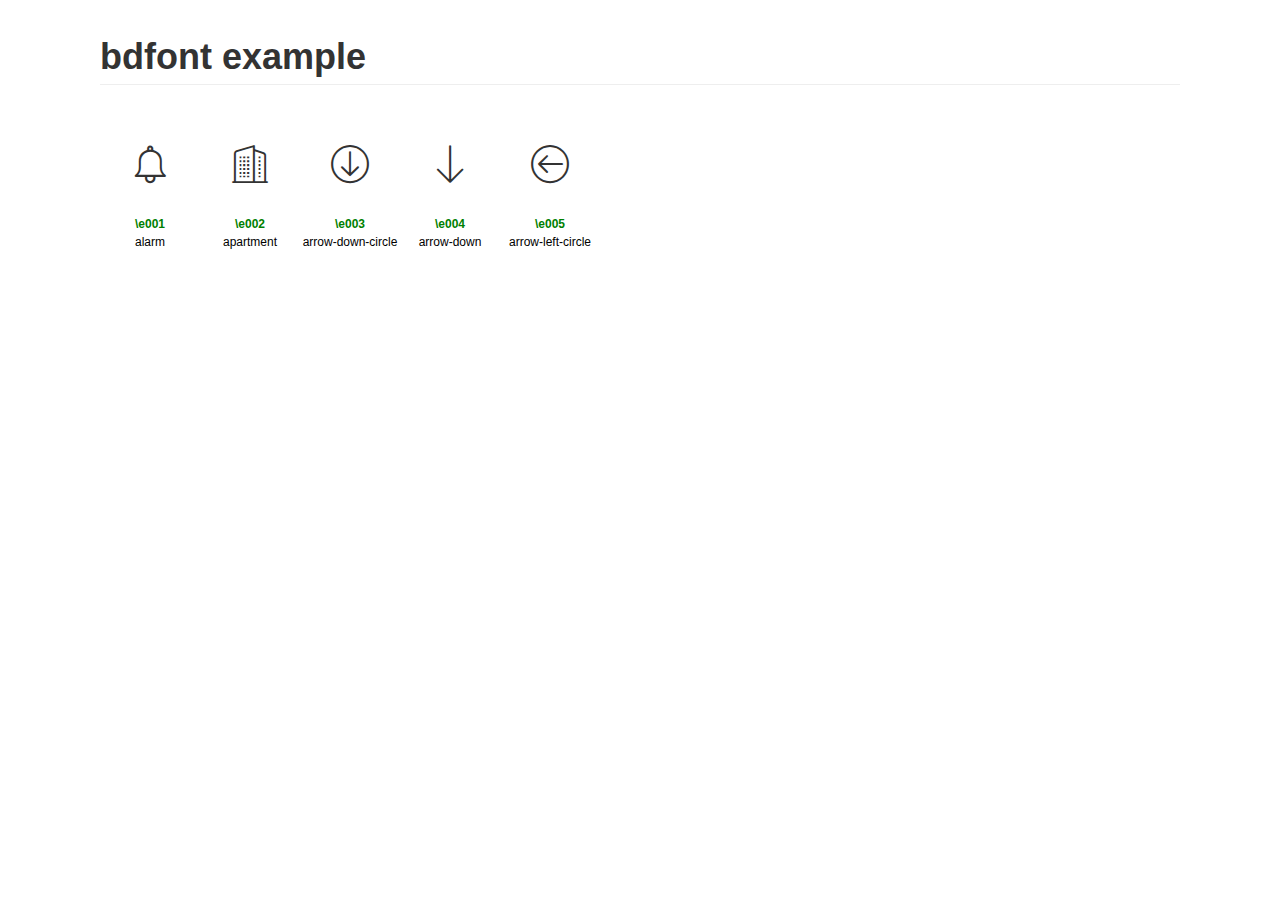
<file: bootstrap字体和图标引用/icon/example.html>
<!DOCTYPE html>
<html lang="en">
<head>
    <meta charset="UTF-8">
    <title>icon example</title>
    <link rel="stylesheet" href="./page.css">
    <link rel="stylesheet" href="./icon.css">
</head>
<body>
    <div class="main">
        <h1>bdfont example</h1>
        <ul class="iconfont-list">
            
            <li>
            <i class="icon icon-alarm"></i>
                <div class="code">\e001</div>
                <div class="name">alarm</div>
            </li>
            
            <li>
            <i class="icon icon-apartment"></i>
                <div class="code">\e002</div>
                <div class="name">apartment</div>
            </li>
            
            <li>
            <i class="icon icon-arrow-down-circle"></i>
                <div class="code">\e003</div>
                <div class="name">arrow-down-circle</div>
            </li>
            
            <li>
            <i class="icon icon-arrow-down"></i>
                <div class="code">\e004</div>
                <div class="name">arrow-down</div>
            </li>
            
            <li>
            <i class="icon icon-arrow-left-circle"></i>
                <div class="code">\e005</div>
                <div class="name">arrow-left-circle</div>
            </li>
            
        </ul>
    </div>

</body>
</html>
</file>
<file: CSS3网页动画-购物车/css/index.css>
/*公用的样式*/
.go {
    width: 100px;
    height: 100px;
    border-radius: 50%;
    position: fixed;
    right: 30px;
    top: 30px;
    z-index: 1001;
}

.more {
    position: fixed;
    right: 60px;
    bottom: 80px;
    z-index: 1001;
    animation: more 0.3s linear infinite alternate;
}

/*内容容器*/
.content {
    width: 900px;
    height: 600px;
    /*background: rgba(0, 0, 0, 0.1);*/
    position: absolute;
    bottom: 0;
    left: 50%;
    margin-left: -450px;
}
/*布局：定位 动画：位移*/
/*第一屏*/
.screen01{
    background: url("../images/01-bg.png") no-repeat center bottom;
}
.screen01 .goods{
    text-align: center;
    margin-top:230px;
}
.screen01 .sofa{
    position: absolute;
    left: 230px;
    top: 150px;
    animation: more 0.8s linear infinite alternate;
}
.screen01 .fly{
    position: absolute;
    right: -50px;
    top: 20px;
    animation: fly01 1s linear infinite alternate;
}

@keyframes fly01 {
    from{
        transform: translateY(-30px);
    }
    /*50%{
        transform: translateY(50px);
    }*/
    to{
        transform: translateY(30px);
    }
}
@keyframes more{
    from{
        transform: translateY(-10px);
    }
    to{
        transform: translateY(10px);
    }
}
@keyframes sofa01{
    from{
        transform: translateY(-20px);
    }
    to{
        transform: translateY(20px);
    }
}


.screen02{
    background: url("../images/02-bg.png") no-repeat center bottom;
}
.screen02 .goods{
    position: absolute;
    left: 50%;
    margin-left: -220px;
    bottom: 210px;
    transform-origin: right bottom;
    transform: scale(0);
}
.screen02 .sofa{
    transform: scale(0.5);
    position: absolute;
    left: 292px;
    top: 132px;
    opacity: 0;
    z-index: 1001;
}
.screen02 .input{
    position: absolute;
    right: 171px;
    top: 120px;
    transform-origin: right top;
    opacity: 0;
}
.screen02 .input .search{}
.screen02 .input .key{
    position: absolute;
    left: 100px;
    top: 4px;
    opacity: 0;
}
.screen02 .text{
    text-align: center;
}
.screen02 .text .text01{}
.screen02 .text .text02{
    /*display: none;*/
    position: absolute;
    opacity: 0;
}

/*第二屏动画*/
.screen02.now .text .text01{
    position: absolute;
    opacity: 0;
}
.screen02.now .text .text02{
    position: static;
    opacity: 1;
    transition: opacity 1s;
}
.screen02.now .input{
    /*动画播放完成状态控制  默认属性backwards(回到起点) forwards(保持)*/
    animation: input02 3s linear forwards;
}
.screen02.now .input .key{
    opacity: 1;
    transition: all 1s linear 1s;
}
.screen02.now .goods{
    /*none 清空所有转换属性*/
    transform: none;
    transition: all 1s linear 2s;
}
/*1.搜索框在右边动画的出来 */
/*2.在显示器中间停留  显示关键字*/
/*3.商品列表动画显示  搜索框动画位移到右上角*/
@keyframes input02 {
    0%{
        /*初始元素的位子*/
        opacity: 1;
        transform: translate(2000px,130px);
    }
    33.3%{
        transform: translate(-180px,130px);
    }
    67%{
        transform: translate(-180px,130px);
    }
    100%{
        opacity: 1;
        transform: scale(0.7);
    }
}
/*沙发做动画  当离开第二屏  和页面的滚动同步 动画时间保持一致*/
.screen02.leaved .sofa{
    animation: sofa02 1s linear;
}
@keyframes sofa02 {
    from{
        opacity: 1;
    }
    to{
        opacity: 1;
        /*沙发下移*/
        transform: translate(-80px,700px);
    }
}



/*第三屏*/
.screen03{
    background: url("../images/03-bg.png") no-repeat center bottom;
}
.screen03 .sofa{
    position: absolute;
    left: 212px;
    top: 180px;
    display: none;
}
.screen03 .change{
    position: absolute;
    right: 115px;
    bottom: 170px;
}
.screen03 .change img:last-child{
    position: absolute;
    opacity: 0;
}
.screen03 .cart{
    position: absolute;
    right: 192px;
    bottom: 100px;
}
.screen03 .cart img:last-child{
    position: absolute;
    opacity: 0;
}
.screen03.now .change img:first-child{
    display: none;
}
.screen03.now .change img:last-child{
    position: static;
    opacity: 1;
    transition: all 1s linear;
}
.screen03.now .cart img:first-child{
    display: none;
}
.screen03.now .cart img:last-child{
    position: static;
    opacity: 1;
    transition: all 1s linear;
}
.screen03.now .sofa{
    display: block;
    z-index: 1001;
}

.screen03.leaved .sofa{
    /*1.组合写法  多个转换属性之间空格  transform:rotate() translateX() skew() scale()*/
    /*2.如果你先旋转  那么坐标轴也会旋转*/
    /*3. 最好是先位移在旋转*/
    animation: sofa03 1s linear;
}
@keyframes sofa03 {
    from{}
    to{
        transform: translate(190px,666px) rotate(45deg);
    }
}
</file>
<file: 基础仿学成在线网站/css/base.css>
/*
* @Author: andy
* @Date:   2017-12-18 09:34:47
* @Last Modified by:   andy
* @Last Modified time: 2017-12-18 09:34:47
*/
*{
	margin:0;
	padding:0;
	box-sizing: border-box;   /*  css3 盒子模型 */
}
em,i{
	font-style:normal;
}
li{
	list-style:none;
}
img{
	border:0;
	vertical-align:middle;
}
button{
	cursor:pointer;
}
a{
	color:#050505;
	text-decoration:none;
}
a:hover{
	color:#c81623;
}
button,input{
	font-family:Microsoft YaHei,tahoma,arial,Hiragino Sans GB,\\5b8b\4f53,sans-serif;
}
body{
	-webkit-font-smoothing:antialiased;
	background-color:#fff;
	font:12px/1.5 Microsoft YaHei,tahoma,arial,Hiragino Sans GB,\\5b8b\4f53,sans-serif;
	color:#666;
}
.hide,.none{
	display:none;
}
.clearfix:after{
	visibility:hidden;
	clear:both;
	display:block;
	content:".";
	height:0;
}.clearfix{
	*zoom:1;
}
/* 版心 */
.w {
	width: 1200px;
	margin: auto;
}
</file>
<file: 基础仿学成在线网站/css/index.css>
/*
* @Author: andy
* @Date:   2017-12-18 09:36:01
* @Last Modified by:   andy
* @Last Modified time: 2017-12-18 09:36:01
*/
body {
	background-color: #f3f5f7;

}
header {
	width: 1300px;
	height: 100px;
	/* background-color: pink; */
	margin: 0 auto;
	padding-top: 30px;
}
.logo {
	width: 195px;
	height: 42px;
	/* background-color: purple; */
	float: left;
}
.logo a {
  display: block;
  width: 195px;
  height: 42px;
  background: url(../images/logo.png) no-repeat;
  text-indent: -990px;/*   隐藏链接里面的文字 */
  overflow: hidden;  /* 这句话加上想必也是极好的 */
}
nav {
	float: left;
	margin-left: 20px;
}
nav li {
	float: left;
	height: 40px;
	line-height: 40px;
	margin-left: 25px;
}
nav li a {
	display: block;
	height: 40px;
	font-size: 18px;
	padding: 0 10px;
}
nav li a:hover {
	border-bottom: 2px solid #00a4ff;
}
.search {
	width: 410px;
	height: 40px;
	background-color: purple;
	float: left;
	margin-left: 160px;
}
.search input {
	width: 361px;
	height: 40px;
	border: 1px solid #00a4ff;
	outline: none;  /* 轮廓线 */
	padding-left: 10px;
	float: left;
}
.search button {
	width: 49px;
	height: 40px;
	border: 0;
	outline: none;
	float: left;
	background: url(../images/fa-search.png) no-repeat;
}
.personal {
	float: right;
	height: 40px;
	line-height: 40px;
}
.personal dt, .personal dd {
	float: left;
}
.personal s {
	position: relative;
	/* padding: 20px; */
	padding: 0 20px;
	text-decoration: none;
}
.personal s::before {
	content: "";
	display: block;  /* 因为伪元素默认的是行内元素 */
	width: 6px;
	height: 6px;
	background-color: red;
	border-radius: 50%;
	position: absolute;
	right: 15px;
	top: 0;
}
.personal span img {
	border-radius: 50%;
	margin-right: 10px;
	transition: all 0.6s;
}
.personal span img:hover {
	transform: rotate(-360deg);
}
/* banner部分 */
.banner {
	height: 420px;
	background-color: #1c036c;
}
.inner {
	height: 420px;
	position: relative;
}
.subnav {
	position: absolute;
	left: 0;
	top: 0;
	height: 100%;
	width: 190px;
	background: rgba(0, 0, 0, .3);
	padding-top: 20px;
}
.subnav li {
	padding-left:20px;
	position: relative;
	height: 40px;
	line-height: 40px;
}
.subnav a {
	font-size: 14px;
	color: #fff;
	display: block;

}
.subnav a:hover {
	color: #00b4ff;
}


.subnav span {
	position: absolute;
	right: 20px;
	top: 0;
}
.circle {
	width: 176px;
	height: 20px;
	/* background-color: #fff; */
	position: absolute;
	left: 50%;
	/* margin-left: -88px;  == 下面 */
	transform: translate(-50%);

	bottom: 15px;
}
.circle i {
	display: inline-block;
	width: 13px;
	height: 13px;
	background: rgba(255, 255, 255, 0.4);
	margin: 0 5px;
	border-radius: 6px;
	cursor: pointer;
	transition: all 0.4s;
}
.circle i:hover {
	width: 20px;
	background-color: #fff;
}
.timebook {
	width: 228px;
	height: 300px;
	position: absolute;
	right: 0;
	top: 50%;
	/* transform: translate(0, -50%); */
	transform: translateY(-50%);
	/* 但是y 要大写才可以 */
	background-color: pink;
}
</file>
<file: bootstrap字体和图标引用/icon/page.css>
* {
  margin: 0;
  padding: 0;
  list-style: none;
}
blockquote,
body,
button,
dd,
dl,
dt,
fieldset,
form,
h1,
h2,
h3,
h4,
h5,
h6,
hr,
input,
legend,
li,
ol,
p,
pre,
td,
textarea,
th,
ul {
  margin: 0;
  padding: 0;
}
body,
button,
input,
select,
textarea {
  font: 12px/1.5 tahoma, arial, sans-serif;
}
h1,
h2,
h3,
h4,
h5,
h6 {
  font-size: 100%;
}
address,
cite,
dfn,
em,
var {
  font-style: normal;
}
code,
kbd,
pre,
samp {
  font-family: courier new, courier, monospace;
}
small {
  font-size: 12px;
}
ol,
ul {
  list-style: none;
}
a {
  text-decoration: none;
}
a:hover {
  text-decoration: underline;
}
legend {
  color: #000;
}
fieldset,
img {
  border: 0;
}
button,
input,
select,
textarea {
  font-size: 100%;
}
table {
  border-collapse: collapse;
  border-spacing: 0;
}
.main {
  padding: 30px 100px;
}
.main h1 {
  font-size: 36px;
  color: #333;
  text-align: left;
  margin-bottom: 30px;
  border-bottom: 1px solid #eee;
}
.helps {
  margin-top: 40px;
}
.helps pre {
  padding: 20px;
  margin: 10px 0;
  border: solid 1px #e7e1cd;
  background-color: #fffdef;
  overflow: auto;
}
.iconfont-list {
  overflow: hidden;
}
.iconfont-list li {
  float: left;
  width: 100px;
  height: 150px;
  text-align: center;
}
.iconfont-list .icon {
  font-size: 42px;
  line-height: 100px;
  margin: 10px 0;
  color: #333;
  font-style: normal;
  -webkit-transition: font-size 0.25s ease-out 0s;
  -moz-transition: font-size 0.25s ease-out 0s;
  transition: font-size 0.25s ease-out 0s;
}
.iconfont-list .icon:hover {
  font-size: 100px;
}
.iconfont-list .code {
  color: #008000;
  font-weight: bold;
}
</file>
<file: bootstrap字体和图标引用/icon/icon.css>
/**
 * @file icon.css
 */

@font-face {
    font-family: "bdfont";
    src: url("bdfont.eot"); /* IE9 */
    src: url("bdfont.eot?#iefix") format("embedded-opentype"), /* IE6-IE8 */
    url("bdfont.woff") format("woff"), /* chrome、firefox */
    url("bdfont.ttf") format("truetype"), /* chrome、firefox、opera、Safari, Android, iOS 4.2+ */
    url("bdfont.svg#uxfonteditor") format("svg"); /* iOS 4.1- */
}


.icon {
    font-family: "bdfont" !important;
    speak: none;
    font-style: normal;
    font-weight: normal;
    font-variant: normal;
    text-transform: none;
    line-height: 1;
    -webkit-font-smoothing: antialiased;
    -moz-osx-font-smoothing: grayscale;
}


.icon-alarm:before {
  content: "\e001";
}

.icon-apartment:before {
  content: "\e002";
}

.icon-arrow-down-circle:before {
  content: "\e003";
}

.icon-arrow-down:before {
  content: "\e004";
}

.icon-arrow-left-circle:before {
  content: "\e005";
}
</file>
